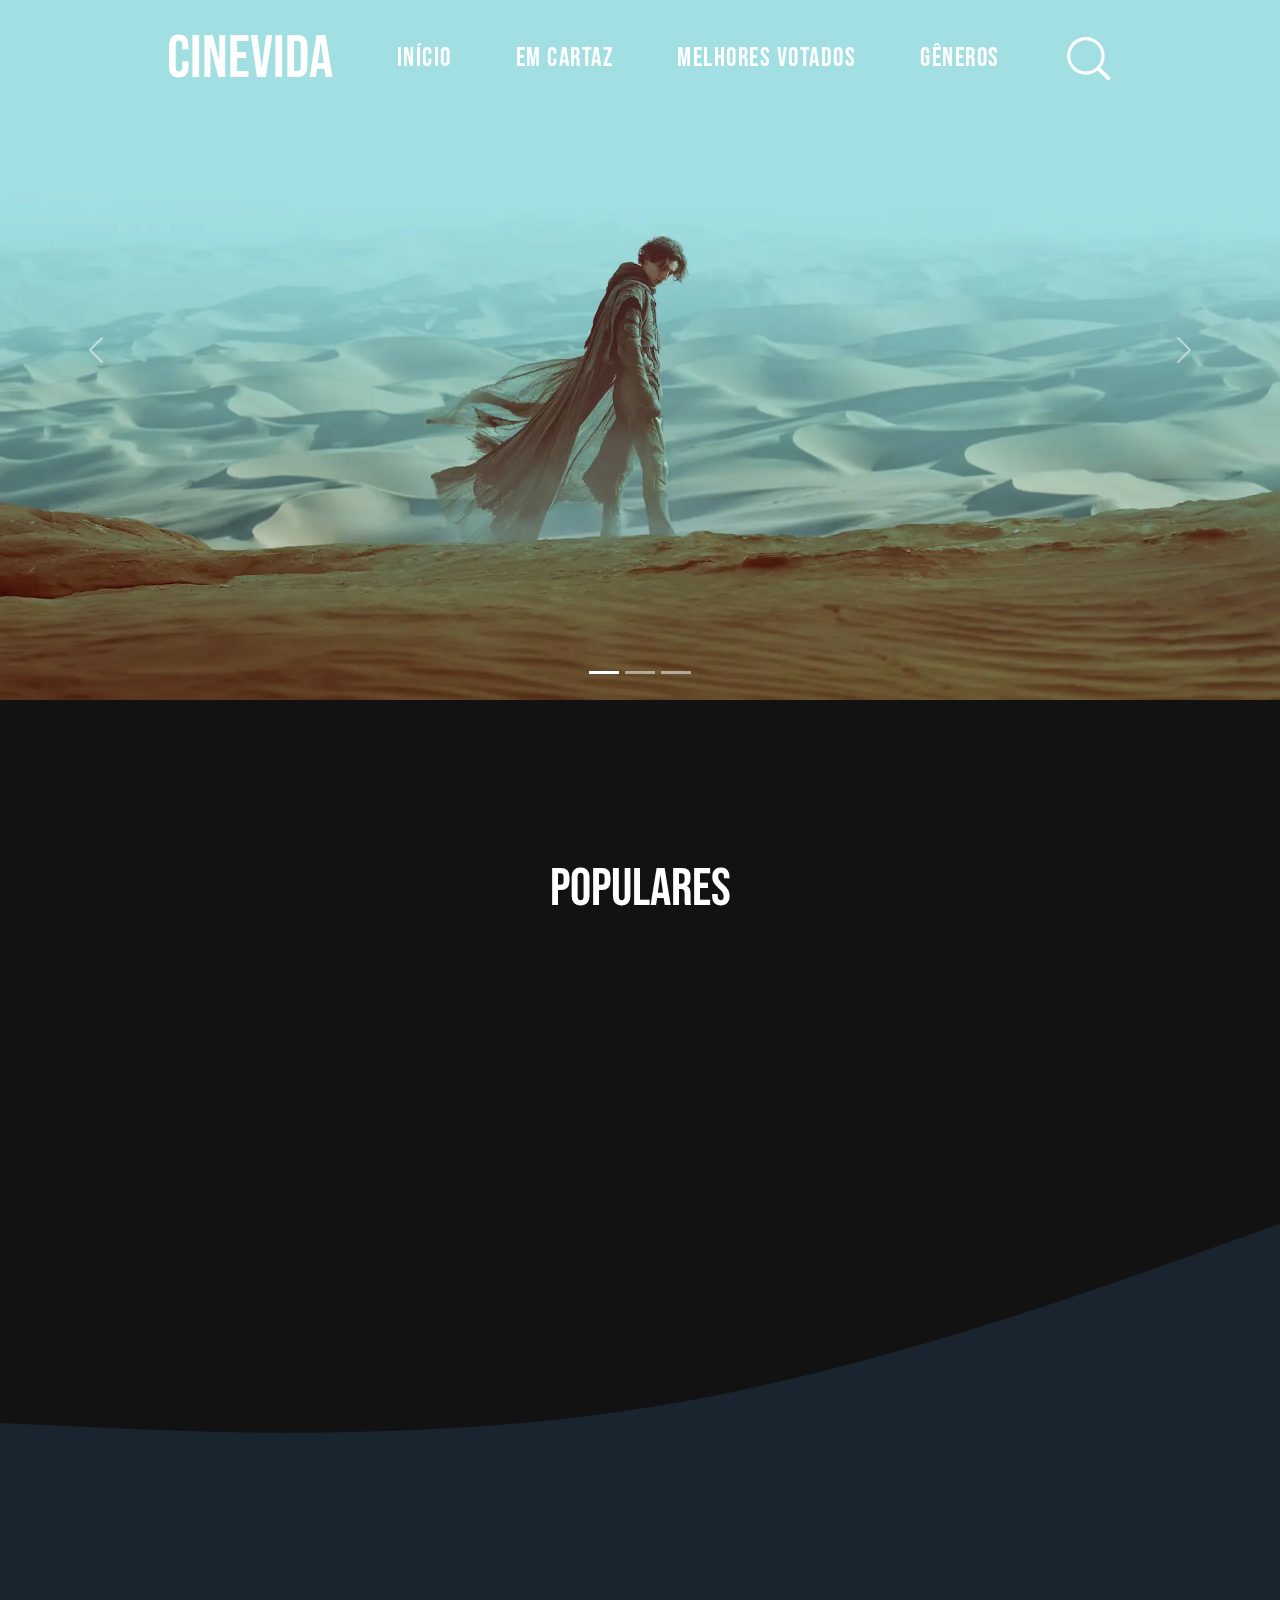
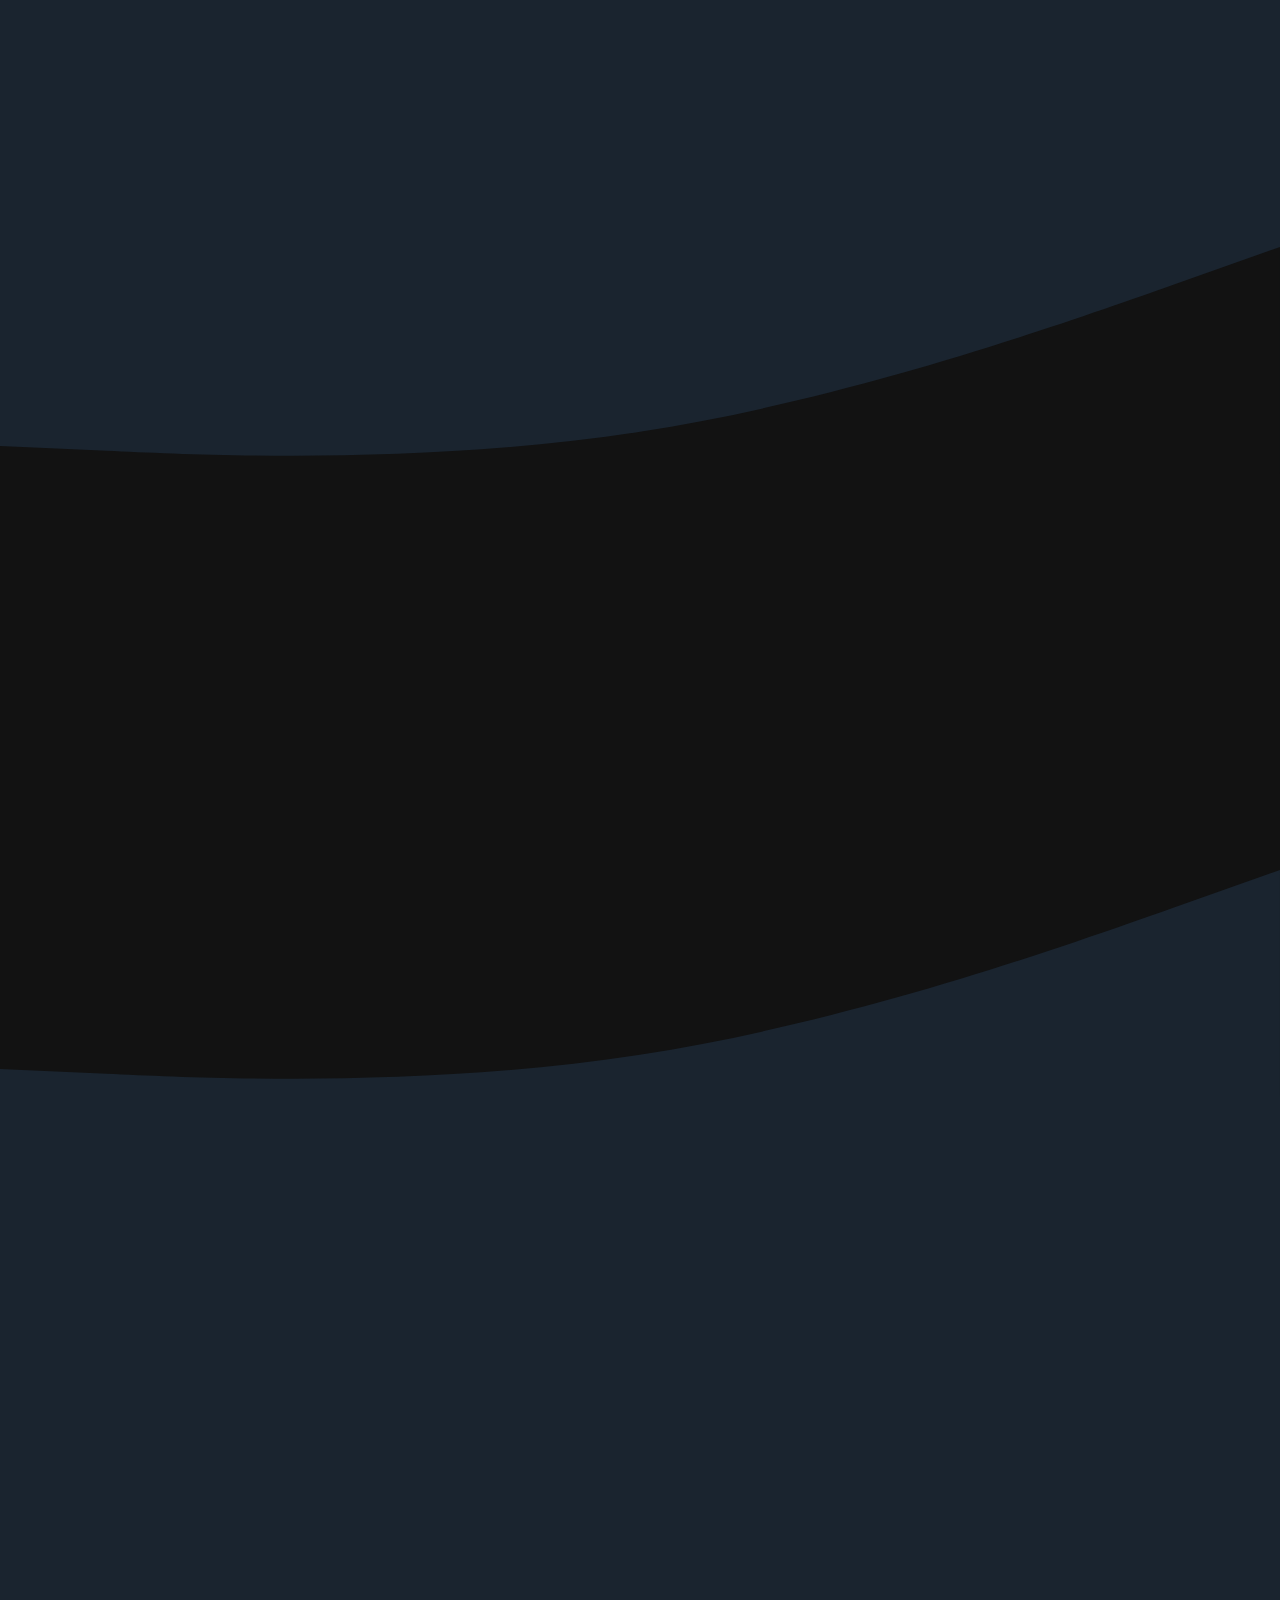
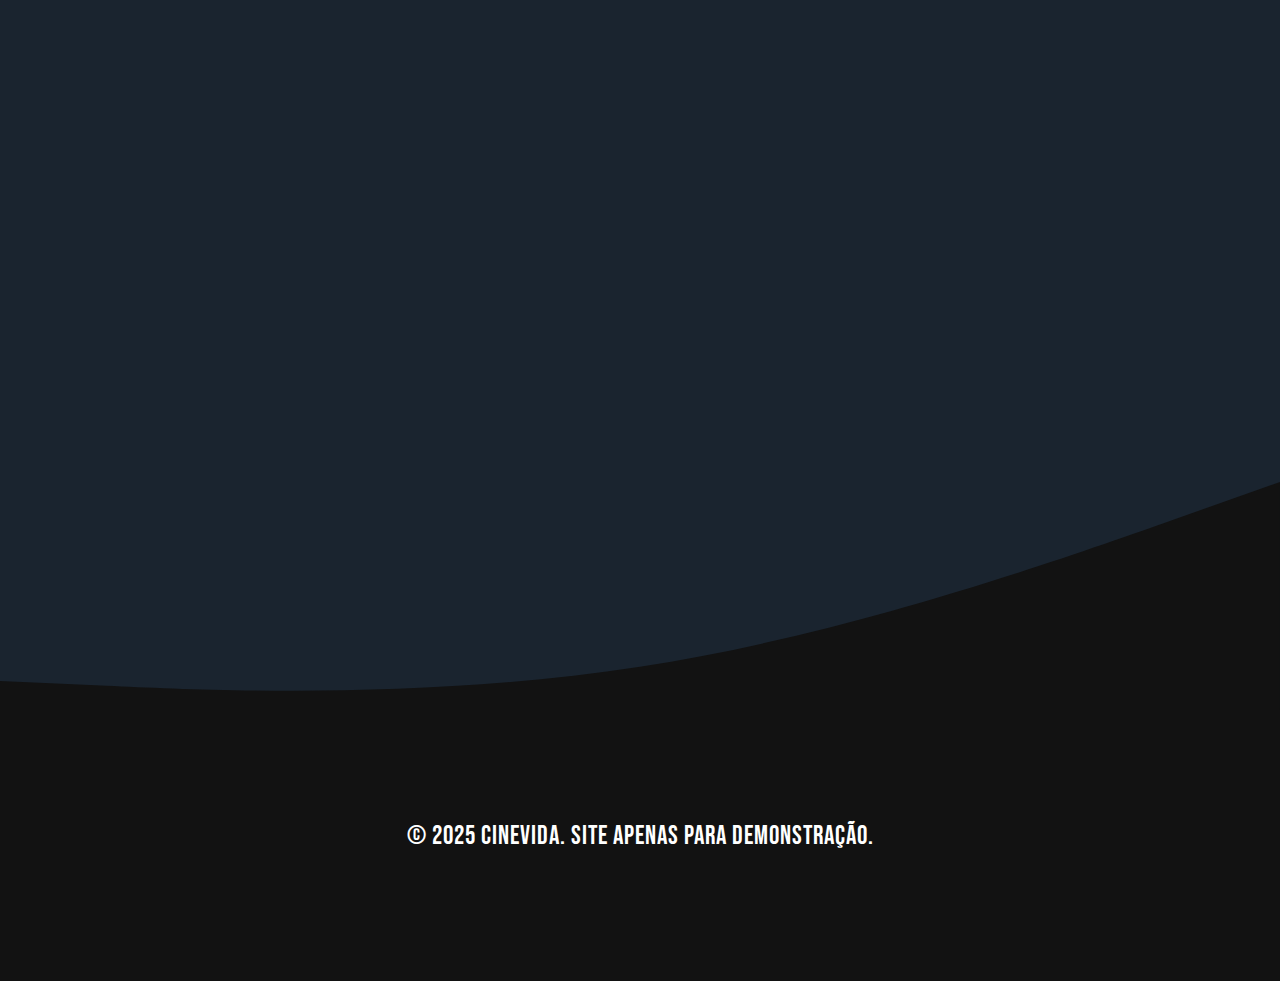
<file: index.html>
<!DOCTYPE html>
<html lang="pt-br">
  <head>
    <meta charset="UTF-8" />
    <meta name="viewport" content="width=device-width, initial-scale=1.0" />
    <title>CineVida</title>
    <link
      href="https://cdn.jsdelivr.net/npm/bootstrap@5.3.3/dist/css/bootstrap.min.css"
      rel="stylesheet"
    />
    <link rel="stylesheet" href="styles/styles.css" />
    <meta http-equiv="X-UA-Compatible" content="ie=edge" />
    <meta
      name="description"
      content="CineVida: Projeto para portfolio de filmes."
    />
    <meta
      name="keywords"
      content="filmes, cinema, catálogo, TMDB, portfolio, assistir"
    />

    <link rel="icon" type="image/png" href="images/filme.png" />
    <link rel="preconnect" href="https://fonts.googleapis.com" />
    <link rel="preconnect" href="https://fonts.gstatic.com" crossorigin />
    <link
      href="https://fonts.googleapis.com/css2?family=Bebas+Neue&family=Inter:ital,opsz,wght@0,14..32,100..900;1,14..32,100..900&display=swap"
      rel="stylesheet"
    />
  </head>
  <body>
    <!-- Seção do header com a nav que fica fixo, -->
    <header class="header flex-row-lg" id="header">
      <div class="flex-row-sm">
        <div class="header__name">
          <h1><a href="https://cinevida.netlify.app/">CineVida</a></h1>
        </div>
        <button
          id="abrir-sidebar"
          class="btnn"
          aria-label="Abrir menu de navegação."
        >
          <img
            src="images/svg/svg-menu/align-right-svgrepo-com (1).svg"
            alt="Icone do menu"
          />
        </button>
        <div class="header__buttons flex-row-sm">
          <button
            id="abrir-pesquisa"
            class="btnn"
            aria-label="Abrir menu de pesquisa."
          >
            <img
              src="images/svg/svg-menu/magnifying-glass-backup-svgrepo-com (1).svg"
              alt="Icone de Lupa"
            />
          </button>

          <form
            id="container-pesquisar"
            class="hidden-form invisible"
            action="search.html"
            method="GET"
          >
            <button type="submit" aria-label="Pesquisar" class="btn-icon">
              <img
                src="images/svg/svg-menu/magnifying-glass-backup-svgrepo-com (1).svg"
                alt="Icone de lupa"
              />
            </button>
            <input
              type="text"
              name="query"
              id="input-pesquisar"
              placeholder="O que você procura?"
              autocomplete="off"
            />
          </form>
        </div>

        <nav class="navbar">
          <ul class="nav__ul flex-column-sm flex-row-lg opacity-animation">
            <li>
              <button
                id="fechar-sidebar"
                class="btn"
                aria-label="Fechar menu de navegação."
              >
                <img
                  src="images/svg/svg-menu/close-svgrepo-com (2).svg"
                  alt="Icone de fechar o menu"
                />
              </button>
            </li>
            <li>
              <a href="#inicio">Início</a>
            </li>
            <li>
              <a href="#cartaz">Em Cartaz</a>
            </li>
            <li>
              <a href="#melhores-avaliados">Melhores Votados</a>
            </li>
            <li>
              <a href="#generos">Gêneros</a>
            </li>
          </ul>
        </nav>
      </div>
    </header>
    <main>
      <!-- Seção do wallpaper da página com estrutura do bootstrap -->
      <div id="carouselExampleIndicators" class="carousel slide">
        <div class="carousel-indicators">
          <button
            type="button"
            data-bs-target="#carouselExampleIndicators"
            data-bs-slide-to="0"
            class="active"
            aria-current="true"
            aria-label="Slide 1"
          ></button>
          <button
            type="button"
            data-bs-target="#carouselExampleIndicators"
            data-bs-slide-to="1"
            aria-label="Slide 2"
          ></button>
          <button
            type="button"
            data-bs-target="#carouselExampleIndicators"
            data-bs-slide-to="2"
            aria-label="Slide 3"
          ></button>
        </div>
        <div class="carousel-inner">
          <div class="carousel-item active">
            <img
              src="images/wallpaper-bootstrap/1187424.webp"
              class="d-block w-100"
              alt="Foto de Duna"
            />
          </div>
          <div class="carousel-item">
            <img
              src="images/wallpaper-bootstrap/1337072.webp"
              class="d-block w-100"
              alt="Foto de The Batman"
            />
          </div>
          <div class="carousel-item">
            <img
              src="images/wallpaper-bootstrap/1335807.webp"
              class="d-block w-100"
              alt="Foto de Oppenheimer"
            />
          </div>
        </div>
        <button
          class="carousel-control-prev"
          type="button"
          data-bs-target="#carouselExampleIndicators"
          data-bs-slide="prev"
        >
          <span class="carousel-control-prev-icon" aria-hidden="true"></span>
          <span class="visually-hidden">Previous</span>
        </button>
        <button
          class="carousel-control-next"
          type="button"
          data-bs-target="#carouselExampleIndicators"
          data-bs-slide="next"
        >
          <span class="carousel-control-next-icon" aria-hidden="true"></span>
          <span class="visually-hidden">Next</span>
        </button>
      </div>
      <!-- Seções de filmes populares, em cartaz e melhores avaliados -->
      <section class="populares" id="inicio">
        <div class="div-container opacity-animation">
          <h2>Populares</h2>
          <div
            id="popular-movies"
            class="movies-container animation-container opacity-animation"
          ></div>
        </div>
        <svg xmlns="http://www.w3.org/2000/svg" viewBox="0 0 1440 320">
          <path
            fill="#1a242f"
            fill-opacity="1"
            d="M0,288L120,293.3C240,299,480,309,720,272C960,235,1200,149,1320,106.7L1440,64L1440,320L1320,320C1200,320,960,320,720,320C480,320,240,320,120,320L0,320Z"
          ></path>
        </svg>
      </section>

      <section class="cartaz" id="cartaz">
        <div class="div-container opacity-animation">
          <h2>Em Cartaz</h2>
          <div
            id="now-playing-movies"
            class="movies-container animation-container opacity-animation"
          ></div>
        </div>
        <svg xmlns="http://www.w3.org/2000/svg" viewBox="0 0 1440 320">
          <path
            fill="#121212"
            fill-opacity="1"
            d="M0,288L120,293.3C240,299,480,309,720,272C960,235,1200,149,1320,106.7L1440,64L1440,320L1320,320C1200,320,960,320,720,320C480,320,240,320,120,320L0,320Z"
          ></path>
        </svg>
      </section>

      <section class="melhores-avaliados" id="melhores-avaliados">
        <div class="div-container opacity-animation">
          <h2>Melhores Avaliados</h2>
          <div
            id="top-rated"
            class="movies-container animation-container opacity-animation"
          ></div>
        </div>
        <svg xmlns="http://www.w3.org/2000/svg" viewBox="0 0 1440 320">
          <path
            fill="#1a242f"
            fill-opacity="1"
            d="M0,288L120,293.3C240,299,480,309,720,272C960,235,1200,149,1320,106.7L1440,64L1440,320L1320,320C1200,320,960,320,720,320C480,320,240,320,120,320L0,320Z"
          ></path>
        </svg>
      </section>

      <!-- Seção de uma box com os gêneros dos filmes-->
      <section class="generos" id="generos">
        <div class="div-container generos-lg opacity-animation flex-row-lg">
          <h2>Gêneros</h2>
          <div class="generos__container">
            <article class="generos__card">
              <div class="generos__button">
                <button class="btn-generos">
                  <img
                    src="images/svg/generos-svg/sword-svgrepo-com (2).svg"
                    alt="Icone de Espada"
                  />
                  <h3 class="btn-generos__h3">Ação</h3>
                </button>
              </div>
              <div class="generos__movies">
                <div id="action-movies" class="movies-container"></div>
              </div>
            </article>
            <article class="generos__card">
              <div class="generos__button">
                <button class="btn-generos">
                  <img
                    src="images/svg/generos-svg/laughing-smile-svgrepo-com (1).svg"
                    alt="Icone de Risada"
                  />
                  <h3 class="btn-generos__h3">Comédia</h3>
                </button>
              </div>
              <div class="generos__movies">
                <div id="comedy-movies" class="movies-container"></div>
              </div>
            </article>
            <article class="generos__card">
              <div class="generos__button">
                <button class="btn-generos">
                  <img
                    src="images/svg/generos-svg/comedy-and-drama-masks-svgrepo-com.svg"
                    alt="Icone de Mascaras de Drama"
                  />
                  <h3 class="btn-generos__h3">Drama</h3>
                </button>
              </div>
              <div class="generos__movies">
                <div id="drama-movies" class="movies-container"></div>
              </div>
            </article>
            <article class="generos__card">
              <div class="generos__button">
                <button class="btn-generos">
                  <img
                    src="images/svg/generos-svg/ghost-svgrepo-com.svg"
                    alt="Icone de Fantasma"
                  />
                  <h3 class="btn-generos__h3">Terror</h3>
                </button>
              </div>
              <div class="generos__movies">
                <div id="terror-movies" class="movies-container"></div>
              </div>
            </article>
            <article class="generos__card">
              <div class="generos__button">
                <button class="btn-generos">
                  <img
                    src="images/svg/generos-svg/heart-svgrepo-com (1).svg"
                    alt="Icone de Coração"
                  />
                  <h3 class="btn-generos__h3">Romance</h3>
                </button>
              </div>
              <div class="generos__movies">
                <div id="romance-movies" class="movies-container"></div>
              </div>
            </article>
            <article class="generos__card">
              <div class="generos__button">
                <button class="btn-generos">
                  <img
                    src="images/svg/generos-svg/adventure-extreme-mountain-svgrepo-com (1).svg"
                    alt="Icone de Montanhas"
                  />
                  <h3 class="btn-generos__h3">Aventura</h3>
                </button>
              </div>
              <div class="generos__movies">
                <div id="adventure-movies" class="movies-container"></div>
              </div>
            </article>

            <article class="generos__card">
              <div class="generos__button">
                <button class="btn-generos">
                  <img
                    src="images/svg/generos-svg/magnifying-glass-backup-svgrepo-com (3).svg"
                    alt="Icone de Lupa"
                  />
                  <h3 class="btn-generos__h3">Suspense</h3>
                </button>
              </div>
              <div class="generos__movies">
                <div id="thriller-movies" class="movies-container"></div>
              </div>
            </article>
          </div>
        </div>
        <svg xmlns="http://www.w3.org/2000/svg" viewBox="0 0 1440 320">
          <path
            fill="#121212"
            fill-opacity="1"
            d="M0,288L120,293.3C240,299,480,309,720,272C960,235,1200,149,1320,106.7L1440,64L1440,320L1320,320C1200,320,960,320,720,320C480,320,240,320,120,320L0,320Z"
          ></path>
        </svg>
      </section>
    </main>

    <footer class="footer">
      <div class="div-container">
        <p>&copy; 2025 CineVida. Site apenas para demonstração.</p>
      </div>
    </footer>

    <script type="module" src="script/display.js"></script>
    <script src="https://cdn.jsdelivr.net/npm/bootstrap@5.3.3/dist/js/bootstrap.bundle.min.js"></script>
    <script src="script/menu.js"></script>
    <script src="script/opacity-animation.js"></script>
    <script src="script/header.js"></script>
    <script src="script/generos.js"></script>
  </body>
</html>
</file>
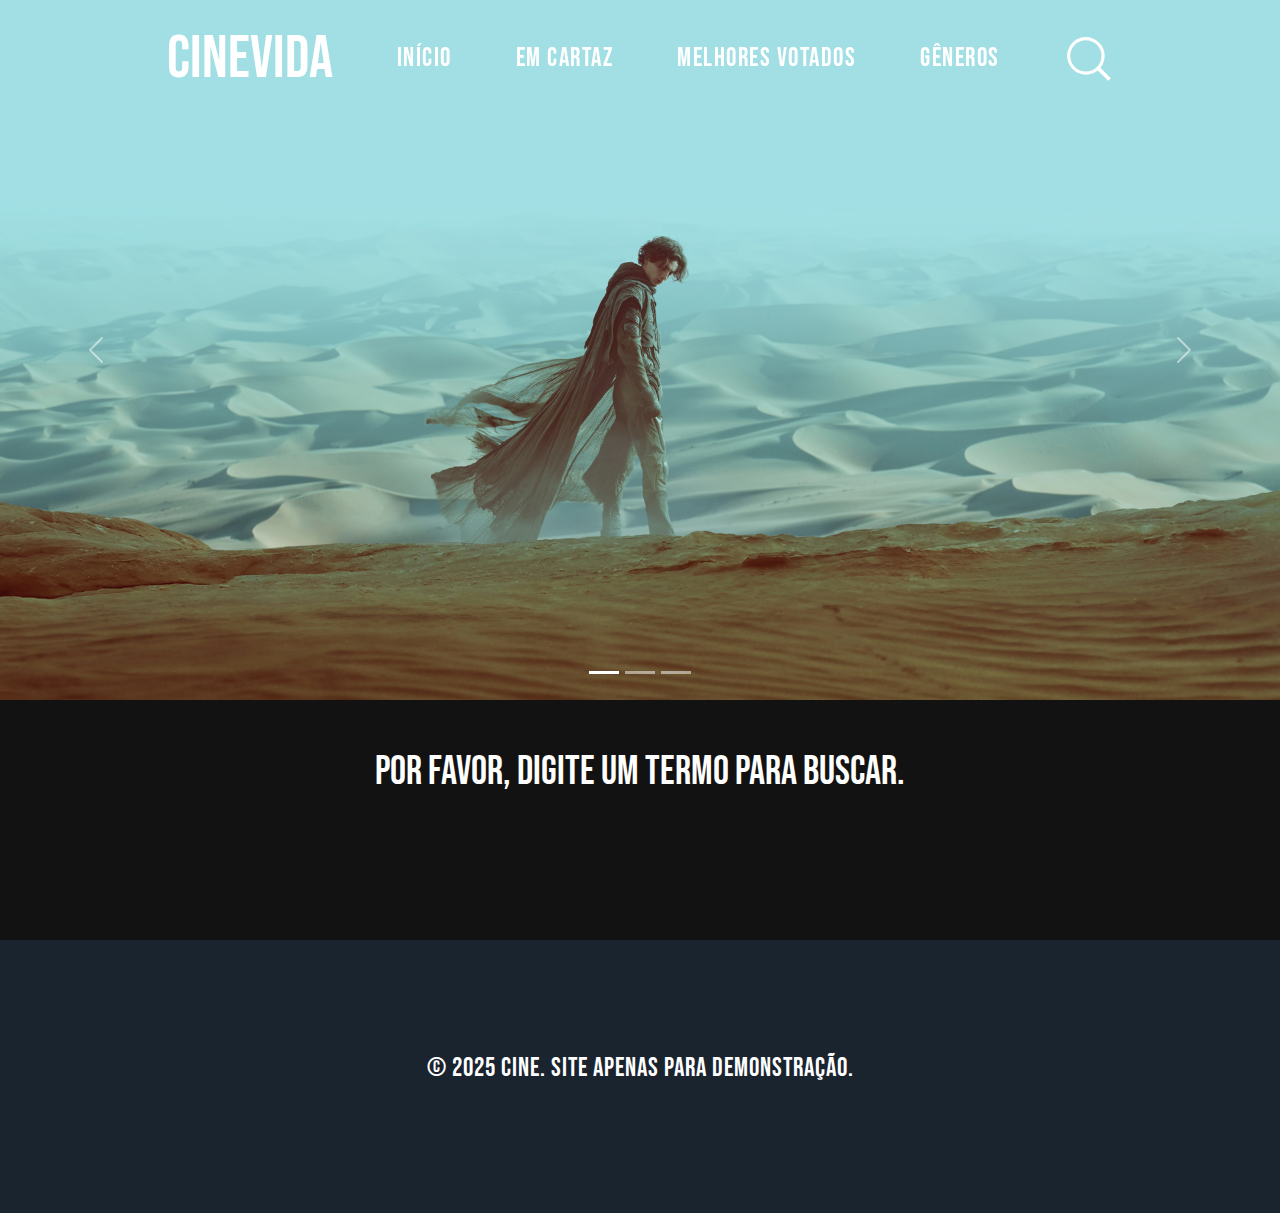
<file: search.html>
<!DOCTYPE html>
<html lang="pt-br">
  <head>
    <meta charset="UTF-8" />
    <meta name="viewport" content="width=device-width, initial-scale=1.0" />
    <title>Resultados da Busca - CineVida</title>
    <link
      href="https://cdn.jsdelivr.net/npm/bootstrap@5.3.3/dist/css/bootstrap.min.css"
      rel="stylesheet"
    />
    <link rel="stylesheet" href="styles/styles.css" />
    <meta http-equiv="X-UA-Compatible" content="ie=edge" />

    <link rel="icon" type="image/png" href="images/filme.png" />
    <link rel="preconnect" href="https://fonts.googleapis.com" />
    <link rel="preconnect" href="https://fonts.gstatic.com" crossorigin />
    <link
      href="https://fonts.googleapis.com/css2?family=Bebas+Neue&family=Inter:ital,opsz,wght@0,14..32,100..900;1,14..32,100..900&display=swap"
      rel="stylesheet"
    />
    <link
      rel="stylesheet"
      href="https://cdnjs.cloudflare.com/ajax/libs/font-awesome/6.5.2/css/all.min.css"
    />
  </head>
  <body>
    <!-- Seção do header com a nav que fica fixo, -->
    <header class="header flex-column-m flex-row-lg" id="header">
      <div class="flex-row-sm">
        <div class="header__name">
          <h1><a href="index.html#inicio">CineVida</a></h1>
        </div>
        <button
          id="abrir-sidebar"
          class="btnn"
          aria-label="Abrir menu de navegação."
        >
          <img
            src="images/svg/svg-menu/align-right-svgrepo-com (1).svg"
            alt="Icone do menu"
          />
        </button>
        <div class="header__buttons flex-row-sm">
          <button
            id="abrir-pesquisa"
            class="btnn"
            aria-label="Abrir menu de pesquisa"
          >
            <img
              src="images/svg/svg-menu/magnifying-glass-backup-svgrepo-com (1).svg"
              alt="Icone de Lupa"
            />
          </button>

          <form
            id="container-pesquisar"
            class="hidden-form invisible"
            action="search.html"
            method="GET"
          >
            <button type="submit" aria-label="Pesquisar" class="btn-icon">
              <img
                src="images/svg/svg-menu/magnifying-glass-backup-svgrepo-com (1).svg"
                alt="Icone de lupa"
              />
            </button>
            <input
              type="text"
              name="query"
              id="input-pesquisar"
              placeholder="O que você procura?"
              autocomplete="off"
            />
          </form>
        </div>

        <nav class="navbar">
          <ul class="nav__ul flex-column-sm flex-row-lg">
            <li>
              <button
                id="fechar-sidebar"
                class="btn"
                aria-label="Fechar menu de navegação."
              >
                <img
                  src="images/svg/svg-menu/close-svgrepo-com.svg"
                  alt="Icone de fechar o menu"
                />
              </button>
            </li>
            <li>
              <a href="index.html#inicio">Início</a>
            </li>
            <li>
              <a href="index.html#cartaz">Em Cartaz</a>
            </li>
            <li>
              <a href="index.html#melhores-avaliados">Melhores Votados</a>
            </li>
            <li>
              <a href="index.html#generos">Gêneros</a>
            </li>
          </ul>
        </nav>
      </div>
    </header>

    <main>
      <!-- Seção do wallpaper da página com estrutura do bootstrap -->
      <div id="carouselExampleIndicators" class="carousel slide">
        <div class="carousel-indicators">
          <button
            type="button"
            data-bs-target="#carouselExampleIndicators"
            data-bs-slide-to="0"
            class="active"
            aria-current="true"
            aria-label="Slide 1"
          ></button>
          <button
            type="button"
            data-bs-target="#carouselExampleIndicators"
            data-bs-slide-to="1"
            aria-label="Slide 2"
          ></button>
          <button
            type="button"
            data-bs-target="#carouselExampleIndicators"
            data-bs-slide-to="2"
            aria-label="Slide 3"
          ></button>
        </div>
        <div class="carousel-inner">
          <div class="carousel-item active">
            <img
              src="images/wallpaper-bootstrap/1187424.jpg"
              class="d-block w-100"
              alt="Foto de Duna"
            />
          </div>
          <div class="carousel-item">
            <img
              src="images/wallpaper-bootstrap/1337072.jpeg"
              class="d-block w-100"
              alt="Foto de The Batman"
            />
          </div>
          <div class="carousel-item">
            <img
              src="images/wallpaper-bootstrap/1335807.jpeg"
              class="d-block w-100"
              alt="Foto de Oppenheimer"
            />
          </div>
        </div>
        <button
          class="carousel-control-prev"
          type="button"
          data-bs-target="#carouselExampleIndicators"
          data-bs-slide="prev"
        >
          <span class="carousel-control-prev-icon" aria-hidden="true"></span>
          <span class="visually-hidden">Previous</span>
        </button>
        <button
          class="carousel-control-next"
          type="button"
          data-bs-target="#carouselExampleIndicators"
          data-bs-slide="next"
        >
          <span class="carousel-control-next-icon" aria-hidden="true"></span>
          <span class="visually-hidden">Next</span>
        </button>
      </div>
      <!-- Seção de resultados da busca -->
      <section class="div-container container-search">
        <h1 id="search-results-title">Carregando...</h1>
        <div
          id="search-results-grid"
          class="movies-container-search flex-column-sm flex-row-m"
        ></div>
      </section>
    </main>

    <footer class="footer footer-search">
      <div class="div-container">
        <p>&copy; 2025 Cine. Site apenas para demonstração.</p>
      </div>
    </footer>

    <!-- <script src="script/search0"></script> -->
    <script type="module" src="script/search.js"></script>
    <script src="https://cdn.jsdelivr.net/npm/bootstrap@5.3.3/dist/js/bootstrap.bundle.min.js"></script>
    <script src="script/menu.js"></script>
    <script src="script/opacity-animation.js"></script>
    <script src="script/header.js"></script>
  </body>
</html>
</file>
<file: styles/styles.css>
/* Declaração das variáveis */
:root {
  --cor-principal: #121212;
  --cor-secundaria: #1a242f;
  --cor-terciaria: #ffffff;
  --grid-margin: 1.5rem;
  --grid-gap: 1rem;
  --h1-size: 1.8em;
  --h2-size: 1.7rem;
  --h3-size: 1.3rem;
  --grid-margin-dobro: calc(var(--grid-margin) * 2);
  --grid-gap-metade: calc(var(--grid-gap) / 2);
  --grid-margin-metade: calc(var(--grid-margin) / 2);
}
/* Reset */
* {
  margin: 0;
  padding: 0;
  box-sizing: border-box;
  border: none;
}
/* Personalização do scrollbar */
*::-webkit-scrollbar {
  height: 10px;
  width: 10px;
}
*::-webkit-scrollbar-track {
  border-radius: 5px;
  background-color: var(--cor-principal);
}

*::-webkit-scrollbar-track:hover {
  background-color: var(--cor-principal);
}

*::-webkit-scrollbar-track:active {
  background-color: var(--cor-principal);
}

.cartaz .movies-container::-webkit-scrollbar-track {
  border-radius: 5px;
  background-color: var(--cor-secundaria);
}

*::-webkit-scrollbar-thumb {
  border-radius: 5px;
  background-color: #ffffff;
}

*::-webkit-scrollbar-thumb:hover {
  background-color: #ffffff93;
}

*::-webkit-scrollbar-thumb:active {
  background-color: #ffffff73;
}
/* Estilos das tags */

html {
  scroll-behavior: smooth;
}

section {
  scroll-margin-top: 130px;
}

.div-container {
  margin: var(--grid-margin);
  margin-top: 0;
}

h1 {
  font-size: var(--h1-size);
  font-family: "Bebas Neue";
  margin: 0;
}

h2 {
  font-size: var(--h2-size);
  font-family: "Bebas Neue";
  margin: 0;

  text-align: center;
}

section h2 {
  padding-top: var(--grid-margin-dobro);
  padding-bottom: var(--grid-margin-dobro);
}
h3 {
  font-size: var(--h3-size);
}

a {
  color: var(--cor-principal);
  padding: var(--grid-gap);
  text-decoration: none;
}

p {
  line-height: 1.3;
  font-size: 1rem;
}

ul {
  list-style-type: none;
}

body {
  min-height: 100vh;

  font-family: "Inter";
}
main {
  background-color: rgb(18, 18, 18);
  color: var(--cor-terciaria);
}
svg {
  transform: translateY(2px);
}
/* Animação das seções */
.opacity-animation {
  opacity: 0;
  transform: translateY(10%);
  transition: opacity 0.6s ease-out, transform 0.6s ease-out;
}

.opacity-animation.visivel {
  opacity: 1;
  transform: translateY(0);
}

#home,
#servicos,
#duvidas,
#contatos {
  scroll-margin-top: 150px;
}
/* Classes para flex */

.flex-row-sm {
  display: flex;
  flex-direction: row;
}

.flex-column-sm {
  display: flex;
  flex-direction: column;
}

/* Estilizar os icones do header*/

.btnn {
  border: none;
  background-color: transparent;
  display: inline-flex;

  justify-content: end;
  img {
    width: 30px;
  }
}
#abrir-sidebar {
  margin-left: auto;
}

.show {
  opacity: 0;
  transition: opacity 1s ease-in-out;
}

.visible {
  display: flex;
  opacity: 1;
  transition: opacity 1s ease-in-out;
}

.invisible {
  display: none;
  opacity: 0;
  transition: opacity 1s ease-in-out;
}

/* Estilizar os containers dos filmes */

.movies-container {
  display: flex;
  overflow-x: auto;
  scroll-snap-type: x mandatory;
  overflow-y: hidden;
  gap: 1em;
}

.movies-container-search {
  gap: var(--grid-gap);
  .movie-card {
    width: 100%;
    flex-basis: 100%;
    border-bottom-left-radius: 15px;
    border-bottom-right-radius: 15px;
    box-shadow: 0px 10px 30px rgba(0, 0, 0, 0.5);

    &:hover {
      transform: scale(1.05);
      opacity: 0.5;
      transition: all 0.5s ease-in-out;
    }
  }
}
.movie-card .movie-info {
  background-color: var(--cor-secundaria);
  padding: var(--grid-gap);
  h3 {
    font-size: var(--h1-size);
    min-height: 2.6em;
    line-height: 1.3em;
    padding: 0;
  }
  span {
    font-size: 1rem;
  }
}

.movie-card {
  border-radius: 8px;
  overflow: hidden;
  text-align: center;
  flex: 0 0 150px;
  width: 150px;
  overflow: hidden;
  scroll-snap-align: center;
}

.movie-card img {
  width: 100%;
  height: auto;
  display: block;
  object-fit: cover;
}
.movies-container .movie-card img:hover {
  transform: scale(1.05);
  opacity: 0.5;
  transition: all 0.5s ease-in-out;
}

.movie-card h3 {
  padding: 10px;
  margin: 0;
  font-family: "Bebas Neue";
  letter-spacing: 1px;
}

/* Header e Nav do header estilizados e configuração da transição em conjunto do JavaScript */

.nav__ul.show__nav {
  right: 0;
  top: 7%;
  transition: right 0.3s ease-in-out, top 0.3s ease-in-out;
  display: flex;
}

.nav__ul {
  position: fixed;
  font-family: "Bebas Neue";

  top: 0;
  right: 0;
  width: 100%;
  right: 100%;
  z-index: 9999999999;
  transition: right 0.3s ease-in-out, top 0.3s ease-in-out;
  background-color: black;
  list-style-type: none;
  padding: 0;
  color: var(--cor-terciaria);
  border: none;
  li {
    background-color: var(--cor-secundaria);
    text-align: center;
    border-bottom: none;
    letter-spacing: 1.5px;
    font-size: 1.5rem;
    a {
      color: var(--cor-terciaria);
      text-decoration: none;
      padding: var(--grid-gap);
      display: block;
    }
    img {
      width: 30px;
    }
  }
}

.header {
  position: fixed;
  top: 0;
  z-index: 10000;
  padding: var(--grid-gap);
  width: 100%;

  .flex-row-sm {
    color: var(--cor-terciaria);
    justify-content: space-around;
  }
  .header__name {
    a {
      padding: 0;
      padding-right: var(--grid-gap);
    }
    &:hover {
      transform: scale(1.15);
      opacity: 0.5;
      transition: all 0.5s ease-in-out;
    }
    font-size: 1.5rem;

    a {
      text-decoration: none;
      color: var(--cor-terciaria);
    }
  }
}
.header-com-fundo {
  background-color: var(--cor-principal);
}

.header__buttons {
  gap: var(--grid-gap);
  position: relative;
  .hidden-form {
    background-color: var(--cor-principal);
    border-radius: 15px;
    border: 0.5px solid var(--cor-terciaria);

    input {
      border-radius: 15px;
      &::placeholder {
        color: rgba(255, 255, 255, 0.5);
        font-size: 0.9rem;
      }
      &:focus {
        opacity: 1;

        outline: none;
      }
      width: 100%;

      color: var(--cor-terciaria);

      border: none;
      padding: var(--grid-gap-metade);
      padding-left: var(--grid-gap);

      background-color: transparent;
    }
  }
}
/* Estilização de outros botões */

.btn-icon {
  padding: var(--grid-gap-metade);
  background-color: var(--cor-principal);
  border-top-left-radius: 15px;
  border-bottom-left-radius: 15px;

  border: none;
  img {
    width: 20px;
  }
}

.btn-generos {
  border: none;
  width: 100%;
  background-color: var(--cor-secundaria);
  align-items: center;
  color: var(--cor-terciaria);
  border-left: 3px solid black;
  border-bottom: 3px solid rgba(0, 0, 0, 0.5);
  border-top: 3px solid rgba(0, 0, 0, 0.212);
  border-right: 3px solid rgba(0, 0, 0, 0.212);
  box-shadow: 0px 4px 12px rgba(0, 0, 0, 0.8), 0px 1px 3px rgba(0, 0, 0, 0.5),
    -5px 1px 3px rgba(0, 0, 0, 0.2);

  padding: var(--grid-gap);
  display: flex;
  gap: var(--grid-gap);
  &:hover {
    opacity: 0.3;
    transition: opacity 0.3s linear;
  }
  img {
    width: 60px;
    padding-right: var(--grid-gap);
    border-right: 1px solid var(--cor-terciaria);
  }
}

#abrir-pesquisa {
  justify-content: start;
  margin-left: var(--grid-gap);
}

/* Estilização das seções */

.cartaz,
.generos {
  background-color: var(--cor-secundaria);
  color: var(--cor-terciaria);
}
.footer {
  width: 100%;
  background-color: var(--cor-principal);
  color: var(--cor-terciaria);
  padding: var(--grid-gap);
  text-align: center;
  font-family: "Bebas Neue";
  letter-spacing: 1px;

  p {
    padding: var(--grid-gap);
  }
}

.generos__container {
  background-color: var(--cor-principal);
}

.generos__movies {
  color: var(--cor-terciaria);
  max-height: 0;
  overflow: hidden;
  transition: max-height 0.4s ease-in-out, padding 0.4s ease-in-out;
}

.filme--ativo {
  padding: var(--grid-margin);
}

.container-search {
  padding-top: var(--grid-margin);
  padding-bottom: var(--grid-margin-dobro);
  margin-bottom: 0;
  h1 {
    text-align: center;
    margin-bottom: var(--grid-margin-dobro);
  }
}

.footer-search {
  background-color: var(--cor-secundaria);
}

/* Versão tablet responsiva. */
@media screen and (width > 48em) {
  /* Adaptação de tamanhos para > 48em, flex-directions e troca de posição dos icones do header */
  :root {
    --grid-margin: 2rem;
    --grid-gap: 1.2rem;
    --h1-size: 2em;
    --h2-size: 2.5rem;
    --h3-size: 1.5rem;
  }
  .flex-row-m {
    display: flex;
    flex-direction: row;
  }

  .header__name {
    order: 0;
  }

  .header {
    justify-content: space-around;
  }

  #abrir-sidebar {
    order: -1;
    margin-left: 10%;
  }

  .btn {
    img {
      width: 40px;
    }
  }

  .btn-generos {
    img {
      width: 75px;
    }
  }

  #abrir-pesquisa {
    margin-left: 0;
  }
  .header__buttons .hidden-form input {
    font-size: 1.3rem;
  }
  .movie-card {
    flex: 0 0 180px;
    img {
      width: 180px;
    }
  }

  .movies-container-search {
    display: grid;
    grid-template-columns: repeat(auto-fill, minmax(250px, 1fr));
    gap: var(--grid-gap);
  }

  .movies-container-search .movie-card {
    width: 100%;
    overflow: hidden;
    display: flex;
    flex-direction: column;
  }

  .movies-container-search .movie-card img {
    width: 100%;
    height: auto;

    object-fit: contain;
  }

  .movies-container-search .movie-card .movie-info {
    padding: var(--grid-gap);
    display: flex;
    flex-direction: column;
    align-items: center;
    justify-content: space-between;
    gap: var(--grid-gap);

    flex-grow: 1;
    text-align: center;

    h3 {
      font-size: var(--h3-size);
    }
  }
  .footer {
    p {
      font-size: var(--h3-size);
    }
  }

  .btnn img {
    width: 40px;
  }
}

/* Versão desktop menor responsivo. */

@media screen and (width > 62.5em) {
  /* Adaptação de tamanhos para > 62.5em, flex-directions e troca de layout do header */
  :root {
    --grid-margin: 3em;
    --grid-gap: 2rem;
    --h1-size: 2.5em;
    --h2-size: 2.1rem;
    --h3-size: 1.6rem;
  }
  .flex-row-lg {
    display: flex;
    flex-direction: row;
  }

  .flex-column-lg {
    display: flex;
    flex-direction: column;
  }
  .nav__ul {
    right: 0;
    top: 0;

    position: initial;
    justify-content: space-around;
    background-color: transparent;

    li {
      background-color: transparent;
      font-size: var(--h3-size);

      img {
        display: none;
      }
    }
  }

  .nav__ul li a:hover,
  #abrir-pesquisa:hover {
    transform: scale(1.15);
    opacity: 0.5;
    transition: all 0.5s ease-in-out;
  }

  .nav__ul li:first-child {
    display: none;
  }

  #abrir-sidebar {
    display: none;
  }

  .header__buttons {
    order: 1;
  }

  h1 {
    margin-bottom: 0;
  }

  .navbar {
    flex-shrink: 0;
  }
  .nav__ul {
    white-space: nowrap;
    margin-bottom: 0;
  }

  *:focus {
    opacity: 0.5;
    transition: all 0.5s ease-in-out;
  }

  .header {
    padding: 0;
    .flex-row-sm {
      align-items: center;
    }
  }
  #abrir-pesquisa {
    margin-left: var(--grid-gap);
  }
  .pesquisa-lg {
    transform: translateY(87px) translateX(-265px);
    min-width: 300px;
    transition: all 0.5s ease-in-out;
  }

  .btn-icon {
    background-color: transparent;
    border-right: 1px solid black;
  }

  section h2 {
    padding-bottom: var(--grid-margin);
    padding-top: var(--grid-margin);
  }

  .generos .div-container {
    gap: var(--grid-margin-dobro);
    padding-top: var(--grid-margin-dobro);
    .generos__container {
      width: 70%;
    }
  }

  .movie-card {
    flex: 0 0 200px;
    img {
      width: 200px;
    }
  }
  /* Animação em conjunto do JavaScript dos filmes scrollando de forma infinita */
  .div-container {
    position: relative;
    overflow: hidden;
  }

  .div-container::before,
  .div-container::after {
    content: "";
    position: absolute;
    top: 0;
    height: 100%;
    width: 100px;
    z-index: 2;
    pointer-events: none;
  }

  .populares .div-container::before,
  .melhores-avaliados .div-container::before {
    left: 0;
    background: linear-gradient(to right, var(--cor-principal), transparent);
  }

  .populares .div-container::after,
  .melhores-avaliados .div-container::after {
    right: 0;
    background: linear-gradient(to left, var(--cor-principal), transparent);
  }

  .cartaz .div-container::before {
    left: 0;
    background: linear-gradient(to right, var(--cor-secundaria), transparent);
  }
  .cartaz .div-container::after {
    right: 0;
    background: linear-gradient(to left, var(--cor-secundaria), transparent);
  }

  .animation-container {
    width: max-content;
    animation: animation 40s linear infinite;
  }

  .animation-container:hover {
    animation-play-state: paused;
  }

  .container-search h1 {
    margin-bottom: calc(var(--grid-gap) * 1.5);
  }

  .btnn img {
    width: 50px;
  }
}

@keyframes animation {
  from {
    transform: translateX(0%);
  }
  to {
    transform: translateX(-50%);
  }
}

/* Versão Desktop maior */
@media screen and (width > 78em) {
  /* Ajustes de tamanho e colocando max-width para estilizar todos no centro */
  :root {
    --h2-size: 3.3rem;
    /* --grid-margin: 3.5em;
    --grid-gap: 2.5rem;
    --h1-size: 3em;
    --h3-size: 1.8rem; */
  }

  .generos-lg {
    max-width: 1140px;
    margin-left: auto;
    margin-right: auto;
  }

  .carousel-item {
    max-height: 700px;
    overflow: hidden;
  }

  .carousel-item img {
    width: 100%;
    height: 100%;
    object-fit: contain;
    object-position: right;
  }
  .populares {
    h2 {
      padding-top: var(--grid-margin);
    }
  }
  section h2 {
    padding-top: var(--grid-gap);
  }
  .movie-card {
    flex: 0 0 250px;
    img {
      width: 250px;
    }
  }

  .container-search h1 {
    margin-bottom: calc(var(--grid-gap) * 1.5);
  }

  .footer .div-container {
    margin-top: var(--grid-margin);
  }

  .pesquisa-lg {
    transform: translateY(0) translateX(0);
  }
}
</file>
